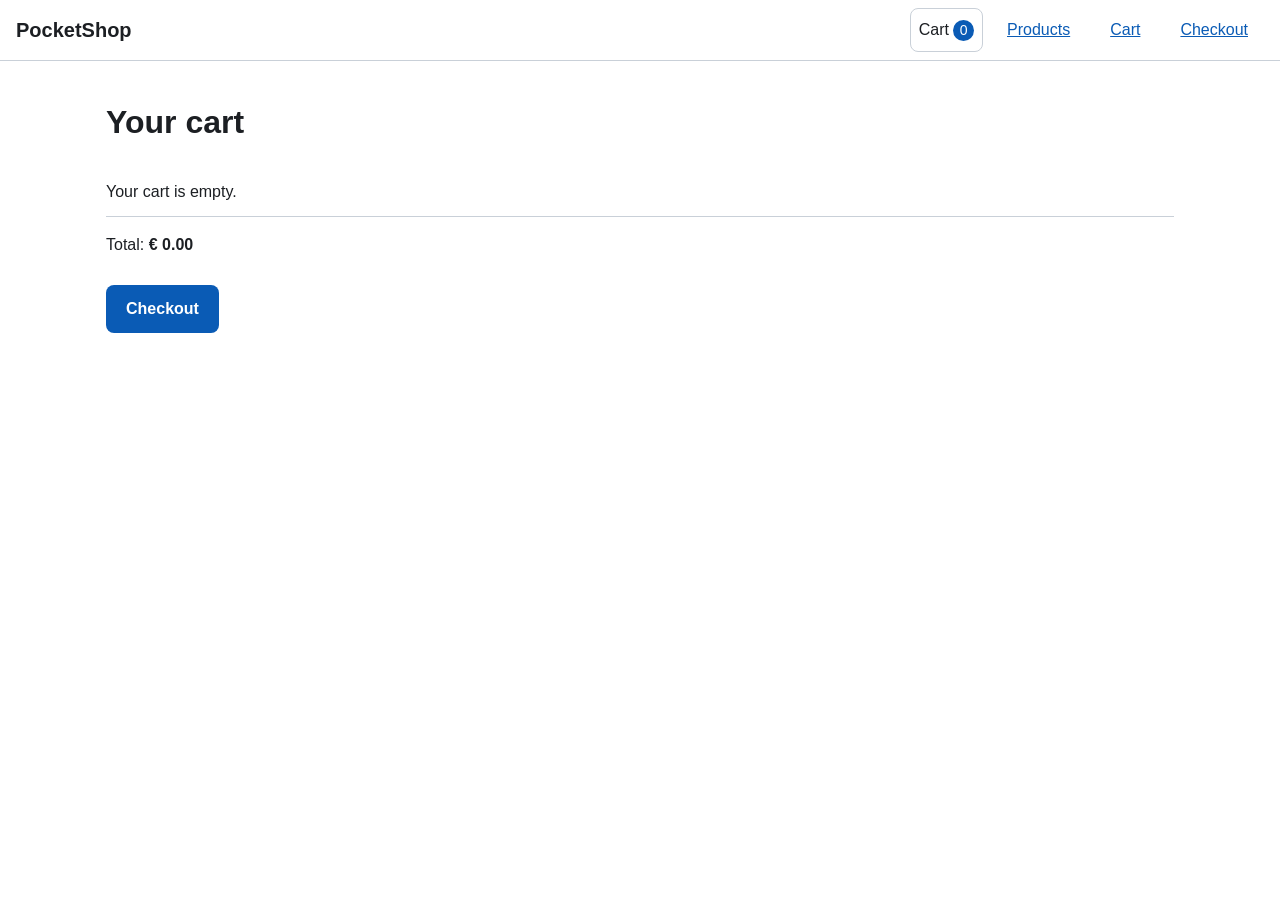
<file: src/main/resources/site/cart.html>
<!doctype html>
<html lang="en">
<head>
  <meta charset="utf-8">
  <!-- Without this line a phone renders the page 980 px wide and shrinks it: the classic broken mobile site -->
  <meta name="viewport" content="width=device-width, initial-scale=1">
  <title>Cart | PocketShop</title>
  <link rel="stylesheet" href="styles.css">
  <script src="app.js" defer></script>
</head>
<body>
  <header class="site-header">
    <a class="logo" href="index.html">PocketShop</a>
    <a class="cart-link" id="cart-link" href="cart.html" aria-label="Cart">Cart<span class="cart-count" id="cart-count">0</span></a>
    <button class="icon-button menu-button" id="menu-button" type="button" aria-expanded="false" aria-controls="main-nav">Menu</button>
    <nav class="main-nav" id="main-nav" aria-label="Main">
      <ul>
        <li><a href="index.html">Products</a></li>
        <li><a href="cart.html">Cart</a></li>
        <li><a href="checkout.html">Checkout</a></li>
      </ul>
    </nav>
  </header>
  <main>
    <h1>Your cart</h1>
    <ul class="cart-lines" id="cart-lines"></ul>
    <p>Total: <strong id="cart-total"></strong></p>
    <div class="action-bar">
      <a class="button" id="checkout-link" href="checkout.html">Checkout</a>
    </div>
  </main>
</body>
</html>
</file>
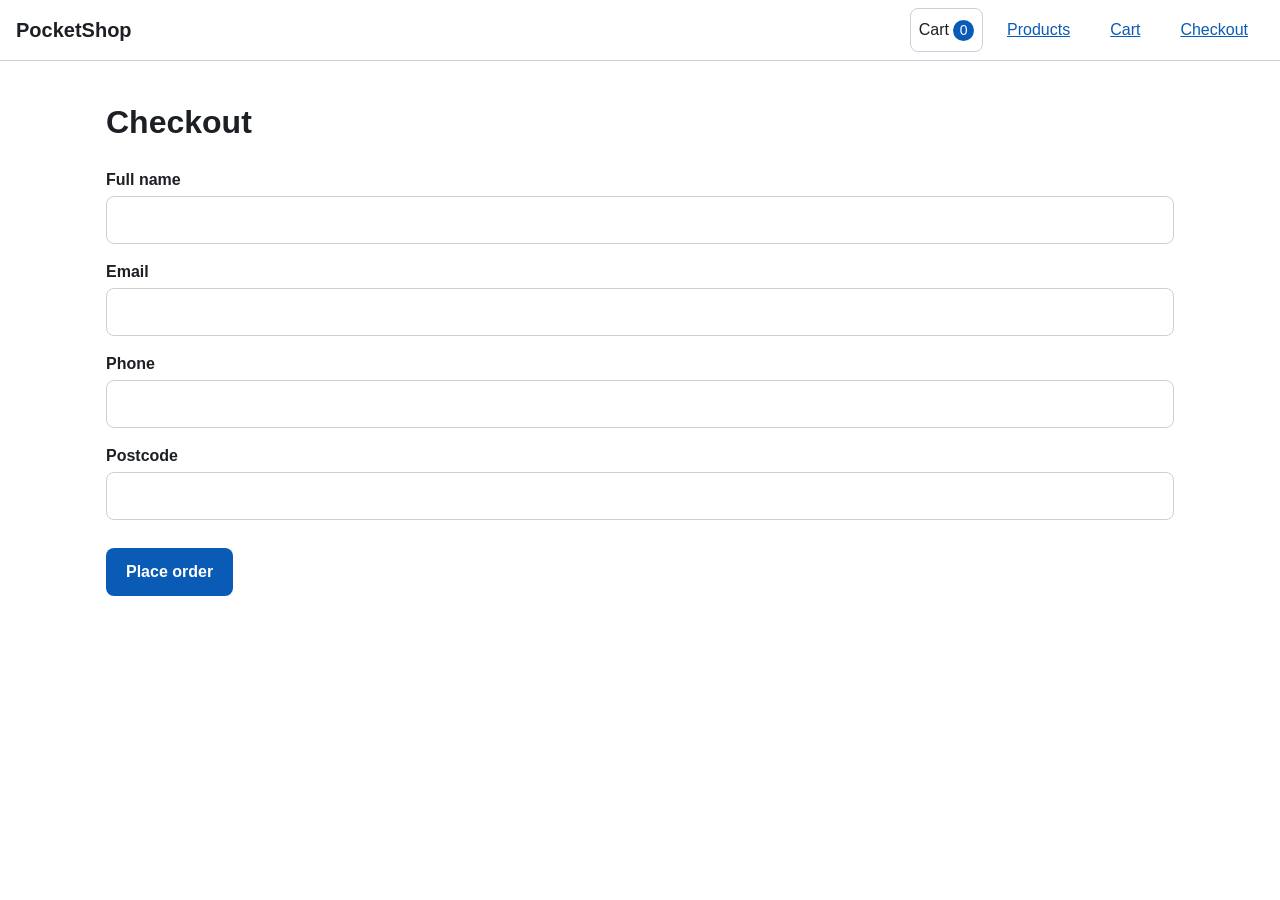
<file: src/main/resources/site/checkout.html>
<!doctype html>
<html lang="en">
<head>
  <meta charset="utf-8">
  <!-- Without this line a phone renders the page 980 px wide and shrinks it: the classic broken mobile site -->
  <meta name="viewport" content="width=device-width, initial-scale=1">
  <title>Checkout | PocketShop</title>
  <link rel="stylesheet" href="styles.css">
  <script src="app.js" defer></script>
</head>
<body>
  <header class="site-header">
    <a class="logo" href="index.html">PocketShop</a>
    <a class="cart-link" id="cart-link" href="cart.html" aria-label="Cart">Cart<span class="cart-count" id="cart-count">0</span></a>
    <button class="icon-button menu-button" id="menu-button" type="button" aria-expanded="false" aria-controls="main-nav">Menu</button>
    <nav class="main-nav" id="main-nav" aria-label="Main">
      <ul>
        <li><a href="index.html">Products</a></li>
        <li><a href="cart.html">Cart</a></li>
        <li><a href="checkout.html">Checkout</a></li>
      </ul>
    </nav>
  </header>
  <main>
    <h1>Checkout</h1>
    <!-- novalidate: app.js checks the fields itself, so the messages are the same in every browser -->
    <form id="checkout-form" novalidate>
      <!-- type, inputmode and autocomplete choose the phone keyboard and let the browser fill the field -->
      <div class="field">
        <label for="name">Full name</label>
        <input id="name" name="name" type="text" autocomplete="name" aria-describedby="name-error">
        <p class="error" id="name-error"></p>
      </div>
      <div class="field">
        <label for="email">Email</label>
        <input id="email" name="email" type="email" autocomplete="email" autocapitalize="off" aria-describedby="email-error">
        <p class="error" id="email-error"></p>
      </div>
      <div class="field">
        <label for="phone">Phone</label>
        <input id="phone" name="phone" type="tel" autocomplete="tel" aria-describedby="phone-error">
        <p class="error" id="phone-error"></p>
      </div>
      <div class="field">
        <label for="postcode">Postcode</label>
        <input id="postcode" name="postcode" type="text" inputmode="numeric" autocomplete="postal-code" aria-describedby="postcode-error">
        <p class="error" id="postcode-error"></p>
      </div>
      <!-- Fixed at the bottom of the screen on phones (styles.css), within thumb reach -->
      <div class="action-bar">
        <button class="button" id="place-order" type="submit">Place order</button>
      </div>
    </form>
  </main>
</body>
</html>
</file>
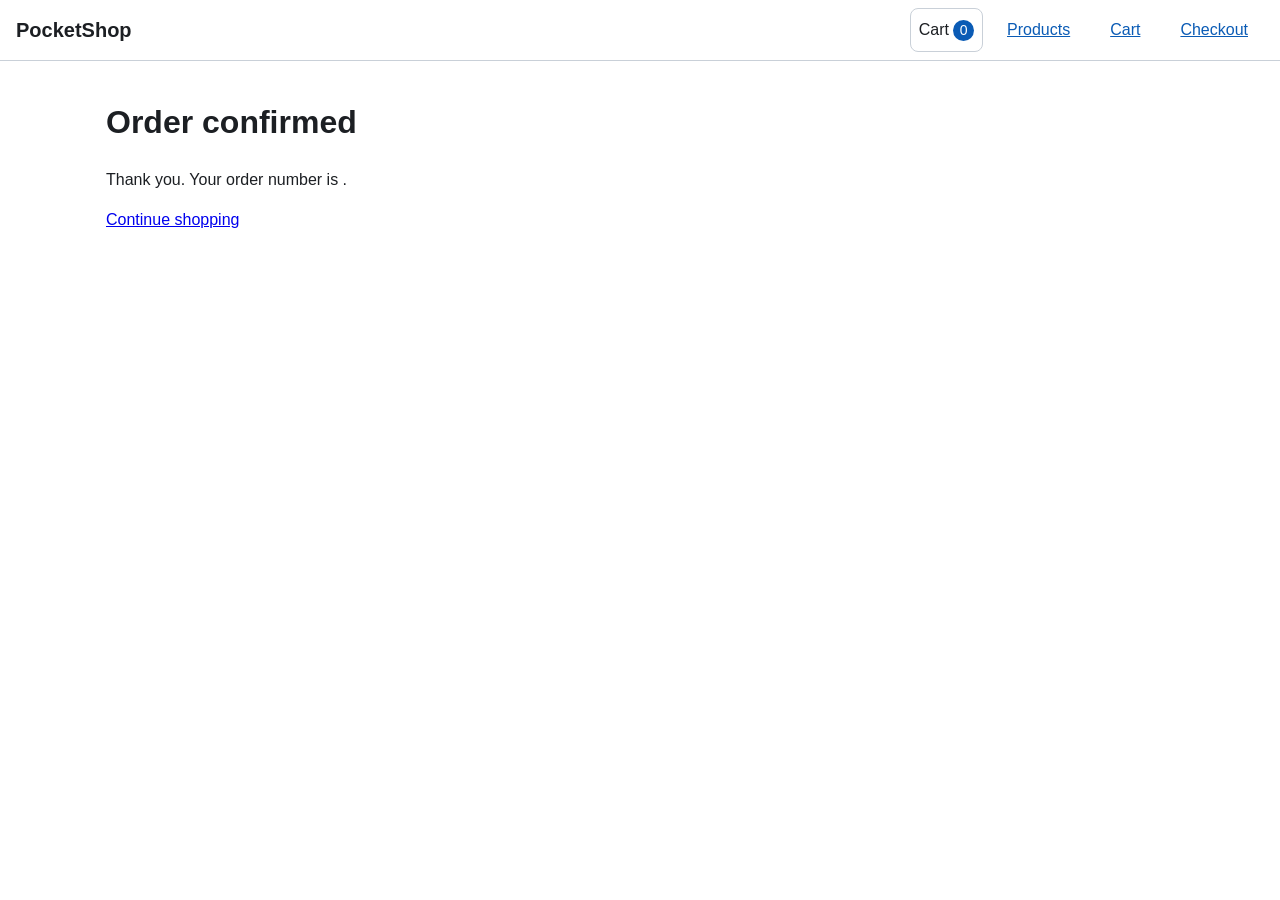
<file: src/main/resources/site/done.html>
<!doctype html>
<html lang="en">
<head>
  <meta charset="utf-8">
  <!-- Without this line a phone renders the page 980 px wide and shrinks it: the classic broken mobile site -->
  <meta name="viewport" content="width=device-width, initial-scale=1">
  <title>Order confirmed | PocketShop</title>
  <link rel="stylesheet" href="styles.css">
  <script src="app.js" defer></script>
</head>
<body>
  <header class="site-header">
    <a class="logo" href="index.html">PocketShop</a>
    <a class="cart-link" id="cart-link" href="cart.html" aria-label="Cart">Cart<span class="cart-count" id="cart-count">0</span></a>
    <button class="icon-button menu-button" id="menu-button" type="button" aria-expanded="false" aria-controls="main-nav">Menu</button>
    <nav class="main-nav" id="main-nav" aria-label="Main">
      <ul>
        <li><a href="index.html">Products</a></li>
        <li><a href="cart.html">Cart</a></li>
        <li><a href="checkout.html">Checkout</a></li>
      </ul>
    </nav>
  </header>
  <main>
    <h1>Order confirmed</h1>
    <p>Thank you. Your order number is <strong id="order-number"></strong>.</p>
    <p><a href="index.html">Continue shopping</a></p>
  </main>
</body>
</html>
</file>
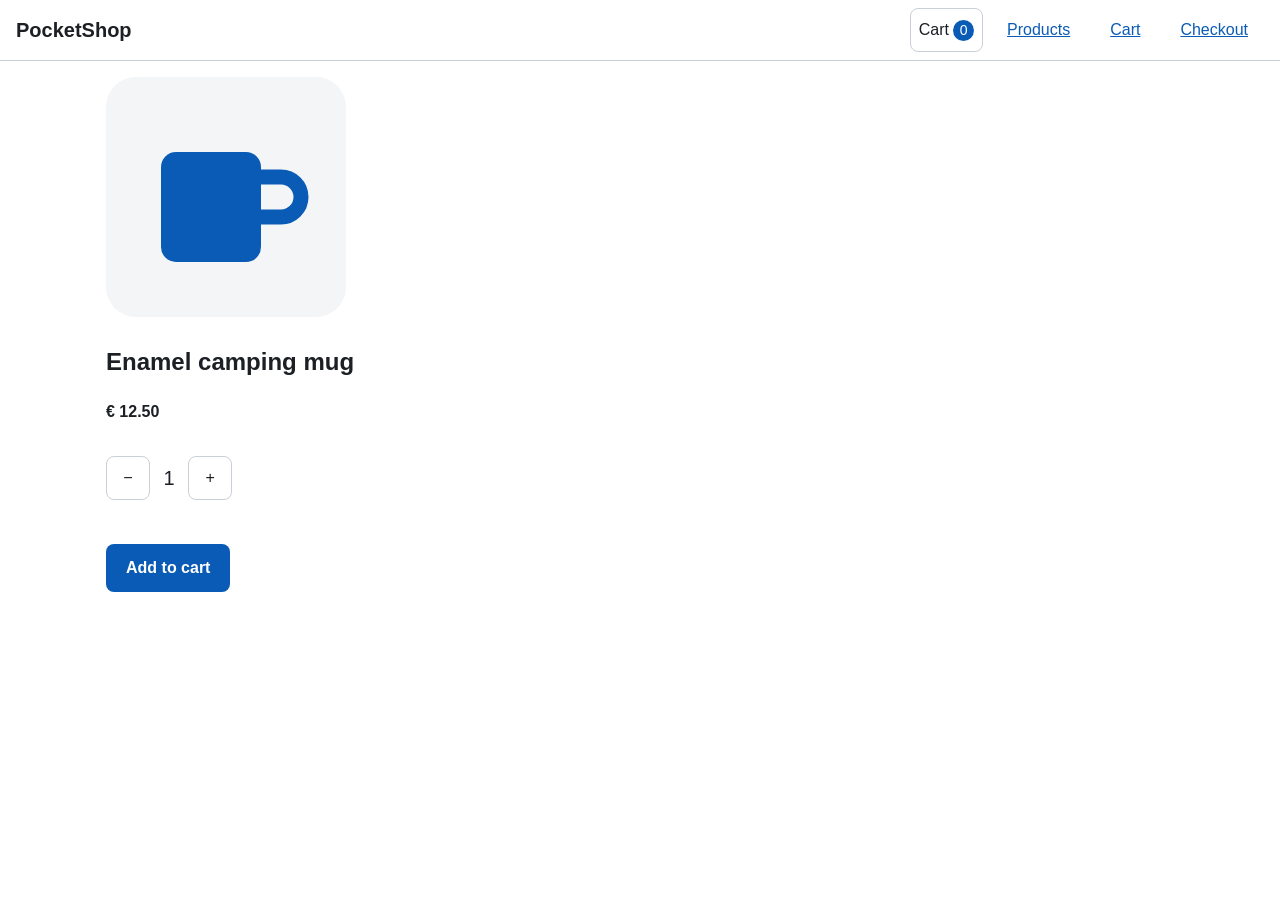
<file: src/main/resources/site/product.html>
<!doctype html>
<html lang="en">
<head>
  <meta charset="utf-8">
  <!-- Without this line a phone renders the page 980 px wide and shrinks it: the classic broken mobile site -->
  <meta name="viewport" content="width=device-width, initial-scale=1">
  <title>Product | PocketShop</title>
  <link rel="stylesheet" href="styles.css">
  <script src="app.js" defer></script>
</head>
<body>
  <header class="site-header">
    <a class="logo" href="index.html">PocketShop</a>
    <a class="cart-link" id="cart-link" href="cart.html" aria-label="Cart">Cart<span class="cart-count" id="cart-count">0</span></a>
    <button class="icon-button menu-button" id="menu-button" type="button" aria-expanded="false" aria-controls="main-nav">Menu</button>
    <nav class="main-nav" id="main-nav" aria-label="Main">
      <ul>
        <li><a href="index.html">Products</a></li>
        <li><a href="cart.html">Cart</a></li>
        <li><a href="checkout.html">Checkout</a></li>
      </ul>
    </nav>
  </header>
  <main>
    <article id="product">
      <!-- Filled in by app.js from ?id= in the address -->
      <img id="product-image" src="mug.svg" alt="" width="240" height="240">
      <h1 id="product-name">Product</h1>
      <p class="price" id="product-price"></p>
      <!-- Quantity: two 44 px buttons; aria-live reads the new value out after a tap -->
      <div class="stepper" role="group" aria-label="Quantity">
        <button class="icon-button" id="less" type="button" aria-label="One less">−</button>
        <output id="quantity" aria-live="polite">1</output>
        <button class="icon-button" id="more" type="button" aria-label="One more">+</button>
      </div>
      <p id="added" role="status"></p>
      <div class="action-bar">
        <button class="button" id="add-to-cart" type="button">Add to cart</button>
      </div>
    </article>
  </main>
</body>
</html>
</file>
<file: src/main/resources/site/styles.css>
/* PocketShop: mobile first. The phone layout is the default; wider screens get more columns and an inline menu. */

:root {
  --text: #1c1f23;
  --muted: #555e68;
  --background: #ffffff;
  --surface: #f3f5f7;
  --primary: #0a5bb5;
  --on-primary: #ffffff;
  --error: #b42318;
  --border: #c9d0d8;
}

* {
  box-sizing: border-box;
}

body {
  margin: 0;
  font-family: Arial, 'Liberation Sans', sans-serif;
  /* 16px or more: iOS Safari zooms into any input whose text is smaller, and does not zoom back */
  font-size: 16px;
  line-height: 1.5;
  color: var(--text);
  background: var(--background);
}

img {
  max-width: 100%;
  height: auto;
}

/* Header: logo, cart, and a menu button that only phones see */

.site-header {
  position: sticky;
  top: 0;
  z-index: 10;
  display: flex;
  align-items: center;
  gap: 8px;
  padding: 8px 16px;
  background: var(--background);
  border-bottom: 1px solid var(--border);
}

.logo {
  font-weight: 700;
  font-size: 1.25rem;
  color: var(--text);
  text-decoration: none;
  margin-right: auto;
}

/* 44 x 44 CSS px: the smallest comfortable touch target (Apple's guideline, WCAG 2.5.5) */
.icon-button,
.cart-link {
  display: inline-flex;
  align-items: center;
  justify-content: center;
  min-width: 44px;
  min-height: 44px;
  padding: 0 8px;
  border: 1px solid var(--border);
  border-radius: 8px;
  background: var(--background);
  color: var(--text);
  font: inherit;
  text-decoration: none;
}

.cart-count {
  margin-left: 4px;
  min-width: 1.5em;
  padding: 0 4px;
  border-radius: 999px;
  background: var(--primary);
  color: var(--on-primary);
  font-size: 0.875rem;
  text-align: center;
}

.main-nav {
  display: none;
  position: absolute;
  top: 100%;
  left: 0;
  right: 0;
  background: var(--background);
  border-bottom: 1px solid var(--border);
}

.main-nav.open {
  display: block;
}

.main-nav ul {
  margin: 0;
  padding: 0;
  list-style: none;
}

.main-nav a {
  display: block;
  min-height: 44px;
  padding: 10px 16px;
  color: var(--primary);
}

main {
  max-width: 1100px;
  margin: 0 auto;
  padding: 16px;
}

/* Products: one column on a phone */

.products {
  display: grid;
  grid-template-columns: 1fr;
  gap: 16px;
  margin: 0;
  padding: 0;
  list-style: none;
}

.product-card {
  display: flex;
  gap: 12px;
  padding: 12px;
  border: 1px solid var(--border);
  border-radius: 8px;
  background: var(--surface);
}

.product-card img {
  width: 96px;
  height: 96px;
}

.product-card a {
  color: var(--text);
  font-weight: 700;
}

.price {
  font-weight: 700;
}

/* Product page */

.stepper {
  display: inline-flex;
  align-items: center;
  gap: 8px;
  margin: 16px 0;
}

.stepper output {
  min-width: 2ch;
  text-align: center;
  font-size: 1.25rem;
}

.button {
  display: inline-block;
  min-height: 48px;
  padding: 12px 20px;
  border: 0;
  border-radius: 8px;
  background: var(--primary);
  color: var(--on-primary);
  font: inherit;
  font-weight: 700;
  text-align: center;
  text-decoration: none;
}

/* On a phone the main action stays at the bottom of the screen, within thumb reach */
.action-bar {
  position: sticky;
  bottom: 0;
  padding: 12px 0;
  background: var(--background);
}

.action-bar .button {
  width: 100%;
}

/* Cart and checkout */

.cart-lines {
  margin: 0 0 16px;
  padding: 0;
  list-style: none;
}

.cart-lines li {
  display: flex;
  justify-content: space-between;
  gap: 8px;
  padding: 12px 0;
  border-bottom: 1px solid var(--border);
}

.field {
  margin-bottom: 16px;
}

.field label {
  display: block;
  font-weight: 700;
}

.field input {
  display: block;
  width: 100%;
  min-height: 48px;
  margin-top: 4px;
  padding: 10px;
  border: 1px solid var(--border);
  border-radius: 8px;
  font: inherit;
}

.error {
  margin: 4px 0 0;
  color: var(--error);
  font-weight: 700;
}

/* Tablets and desktops: more columns, the menu inline, no menu button */

@media (min-width: 768px) {
  .menu-button {
    display: none;
  }

  .main-nav {
    display: block;
    position: static;
    border: 0;
  }

  .main-nav ul {
    display: flex;
    gap: 8px;
  }

  .products {
    grid-template-columns: repeat(3, 1fr);
  }

  .action-bar {
    position: static;
  }

  .action-bar .button {
    width: auto;
  }
}
</file>
